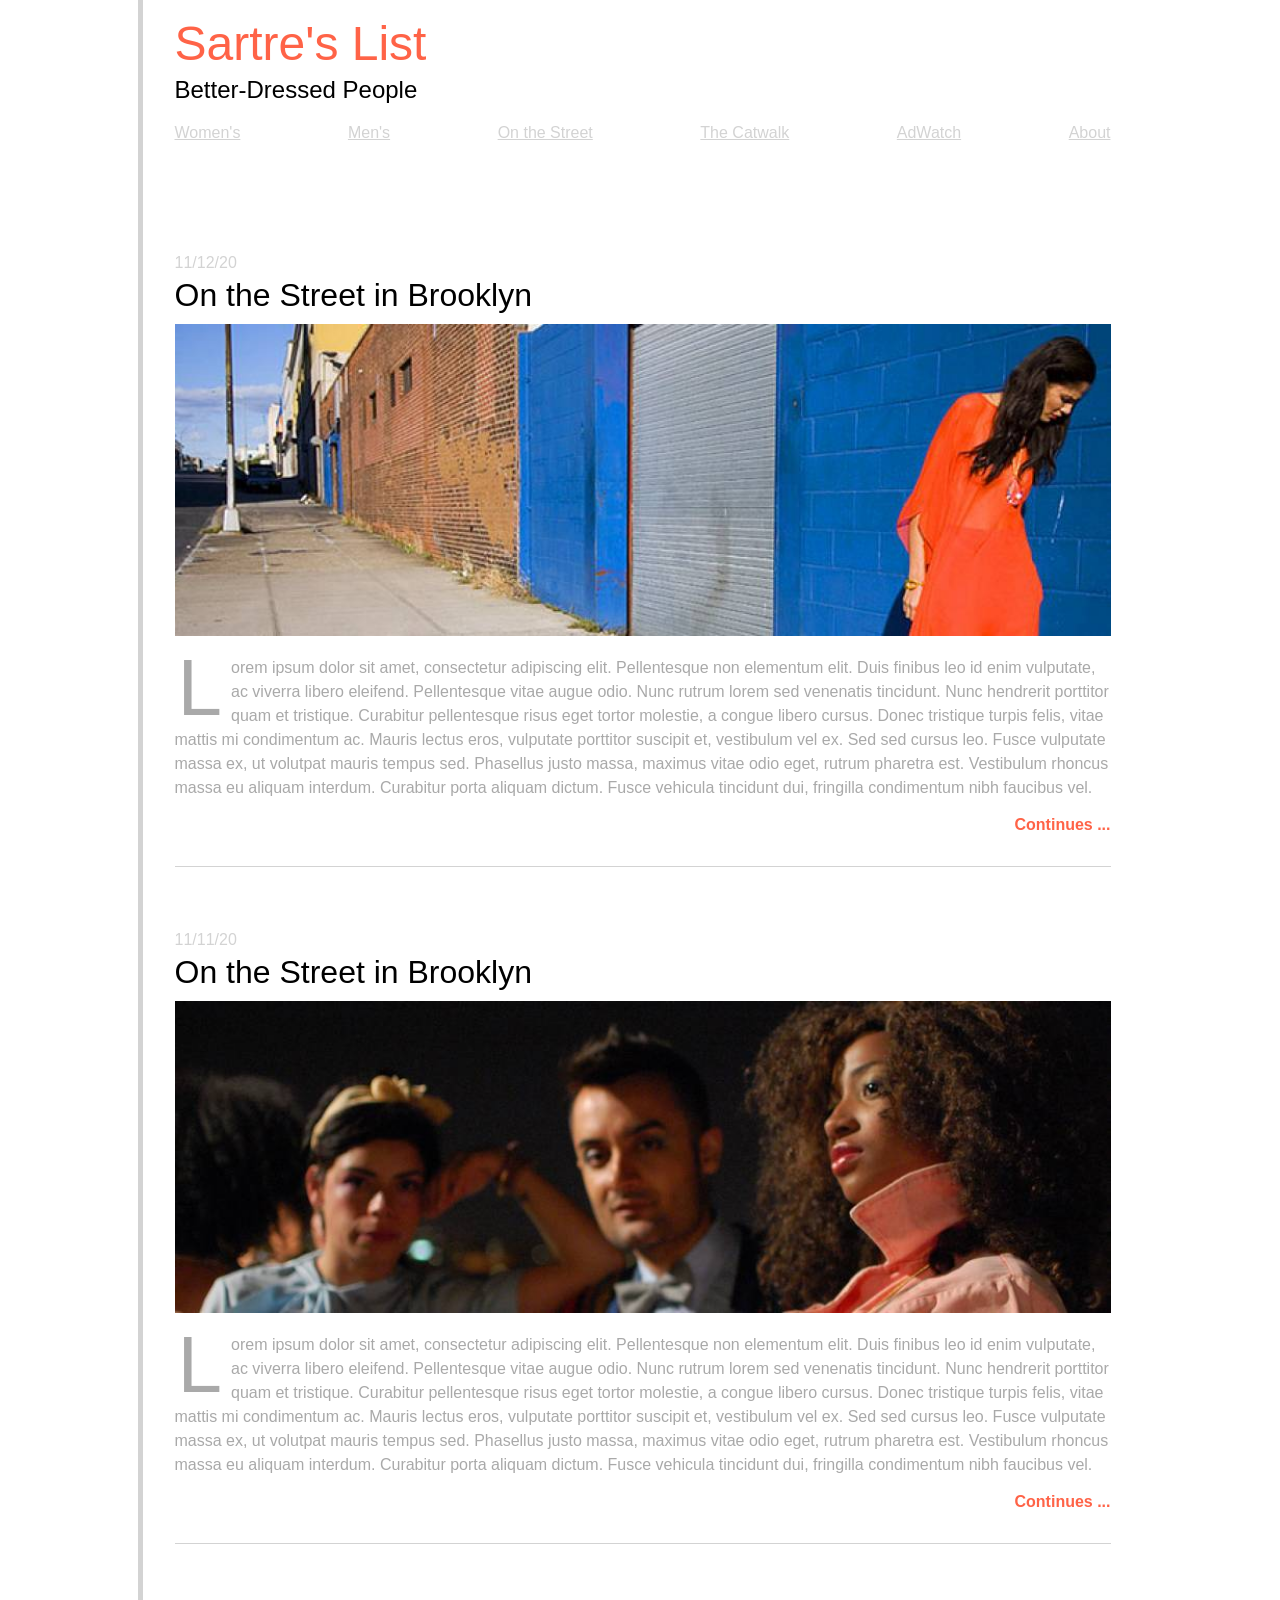
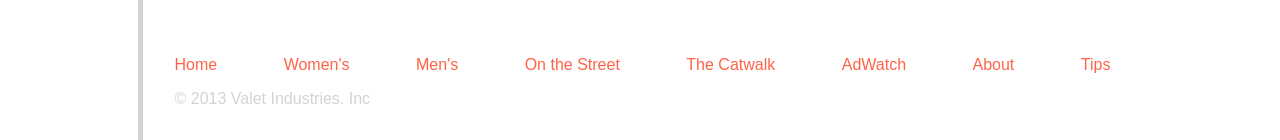
<file: index.html>
<!DOCTYPE html>
<html lang="en">
  <head>
    <meta charset="UTF-8" />
    <meta http-equiv="X-UA-Compatible" content="IE=edge" />
    <meta name="viewport" content="width=device-width, initial-scale=1.0" />
    <title>Sartre's List</title>
    <link href="./assets/styles/styles.css" rel="stylesheet" />
  </head>
  <body>
    <header>
      <h1>Sartre's List</h1>
      <h2>Better-Dressed People</h2>
      <nav>
        <ul aria-label="Main Navigation" role="navigation">
          <li><a href="#" title="womens">Women's</a></li>
          <li><a href="#" title="mens">Men's</a></li>
          <li><a href="#" title="street">On the Street</a></li>
          <li><a href="#" title="catwalk">The Catwalk</a></li>
          <li><a href="#" title="watch">AdWatch</a></li>
          <li><a href="#" title="about">About</a></li>
        </ul>
      </nav>
    </header>
    <main>
      <section>
        <article>
          <time datetime="2020-11-12">11/12/20</time>
          <h3>On the Street in Brooklyn</h3>
          <img src="./assets/images/blog-image-1.jpg" alt="blog-img1" />
          <p class="content">
            Lorem ipsum dolor sit amet, consectetur adipiscing elit.
            Pellentesque non elementum elit. Duis finibus leo id enim vulputate,
            ac viverra libero eleifend. Pellentesque vitae augue odio. Nunc
            rutrum lorem sed venenatis tincidunt. Nunc hendrerit porttitor quam
            et tristique. Curabitur pellentesque risus eget tortor molestie, a
            congue libero cursus. Donec tristique turpis felis, vitae mattis mi
            condimentum ac. Mauris lectus eros, vulputate porttitor suscipit et,
            vestibulum vel ex. Sed sed cursus leo. Fusce vulputate massa ex, ut
            volutpat mauris tempus sed. Phasellus justo massa, maximus vitae
            odio eget, rutrum pharetra est. Vestibulum rhoncus massa eu aliquam
            interdum. Curabitur porta aliquam dictum. Fusce vehicula tincidunt
            dui, fringilla condimentum nibh faucibus vel.
          </p>
          <p class="text-right"><a href="">Continues ...</a></p>
        </article>
      </section>
      <section>
        <article>
          <time datetime="2020-11-11">11/11/20</time>
          <h3>On the Street in Brooklyn</h3>
          <img src="./assets/images/blog-image-2.jpg" alt="blog-img2" />
          <p class="content">
            Lorem ipsum dolor sit amet, consectetur adipiscing elit.
            Pellentesque non elementum elit. Duis finibus leo id enim vulputate,
            ac viverra libero eleifend. Pellentesque vitae augue odio. Nunc
            rutrum lorem sed venenatis tincidunt. Nunc hendrerit porttitor quam
            et tristique. Curabitur pellentesque risus eget tortor molestie, a
            congue libero cursus. Donec tristique turpis felis, vitae mattis mi
            condimentum ac. Mauris lectus eros, vulputate porttitor suscipit et,
            vestibulum vel ex. Sed sed cursus leo. Fusce vulputate massa ex, ut
            volutpat mauris tempus sed. Phasellus justo massa, maximus vitae
            odio eget, rutrum pharetra est. Vestibulum rhoncus massa eu aliquam
            interdum. Curabitur porta aliquam dictum. Fusce vehicula tincidunt
            dui, fringilla condimentum nibh faucibus vel.
          </p>
          <p class="text-right"><a href="">Continues ...</a></p>
        </article>
      </section>
    </main>
    <footer>
      <nav>
        <ul aria-label="Main Navigation" role="navigation">
          <li><a href="#" title="home">Home</a></li>
          <li><a href="#" title="womens">Women's</a></li>
          <li><a href="#" title="mens">Men's</a></li>
          <li><a href="#" title="street">On the Street</a></li>
          <li><a href="#" title="catwalk">The Catwalk</a></li>
          <li><a href="#" title="watch">AdWatch</a></li>
          <li><a href="#" title="about">About</a></li>
          <li><a href="#" title="tips">Tips</a></li>
        </ul>
      </nav>
      <p>&copy; 2013 Valet Industries. Inc</p>
    </footer>
  </body>
</html>
</file>
<file: assets/styles/styles.css>
body {
    max-width: 1000px;
    min-height: 100%;
    font-family: sans-serif;
    margin: auto;
    border-left: 5px solid lightgray;
}

h1 {
    color: tomato;
    font-size: 3em;
    font-weight: 500;
    margin: 0;
}

h2 {
    font-weight: 400;
    margin-top: 5px;
    margin-bottom: 20px;
}

header, main, footer {
    padding: 1rem 2rem;
}

main {
    margin-top: 4rem;
}

nav ul{
    list-style-type: none;
    display: flex;
    justify-content: space-between;
    padding: 0;
}

nav ul a {
    color: lightgray;
}

footer nav ul a {
    color: tomato;
    text-decoration: none;
}

footer p {
    color: lightgray;
}

.text-right {
    text-align: right;
}

.text-right a {
    color: tomato;
    font-weight: 700;
    text-decoration: none;
}

article {
    padding-bottom: 1rem;
    border-bottom: 1px solid lightgray;
    margin-bottom: 4rem;
}

article time{
    color: lightgray;
}
article img {
    width: 100%;
}

article h3 {
    font-weight: 400;
    margin-top: 5px;
    margin-bottom: 10px;
    font-size: 2em;
}

article .content::first-letter {
    font-size: 5em;
    padding: 20px 3px 16px;
    margin-right: 6px;
    float: left;
}

article .content {
    color: darkgray;
    font-size: 16px;
    line-height: 24px;
}
</file>
